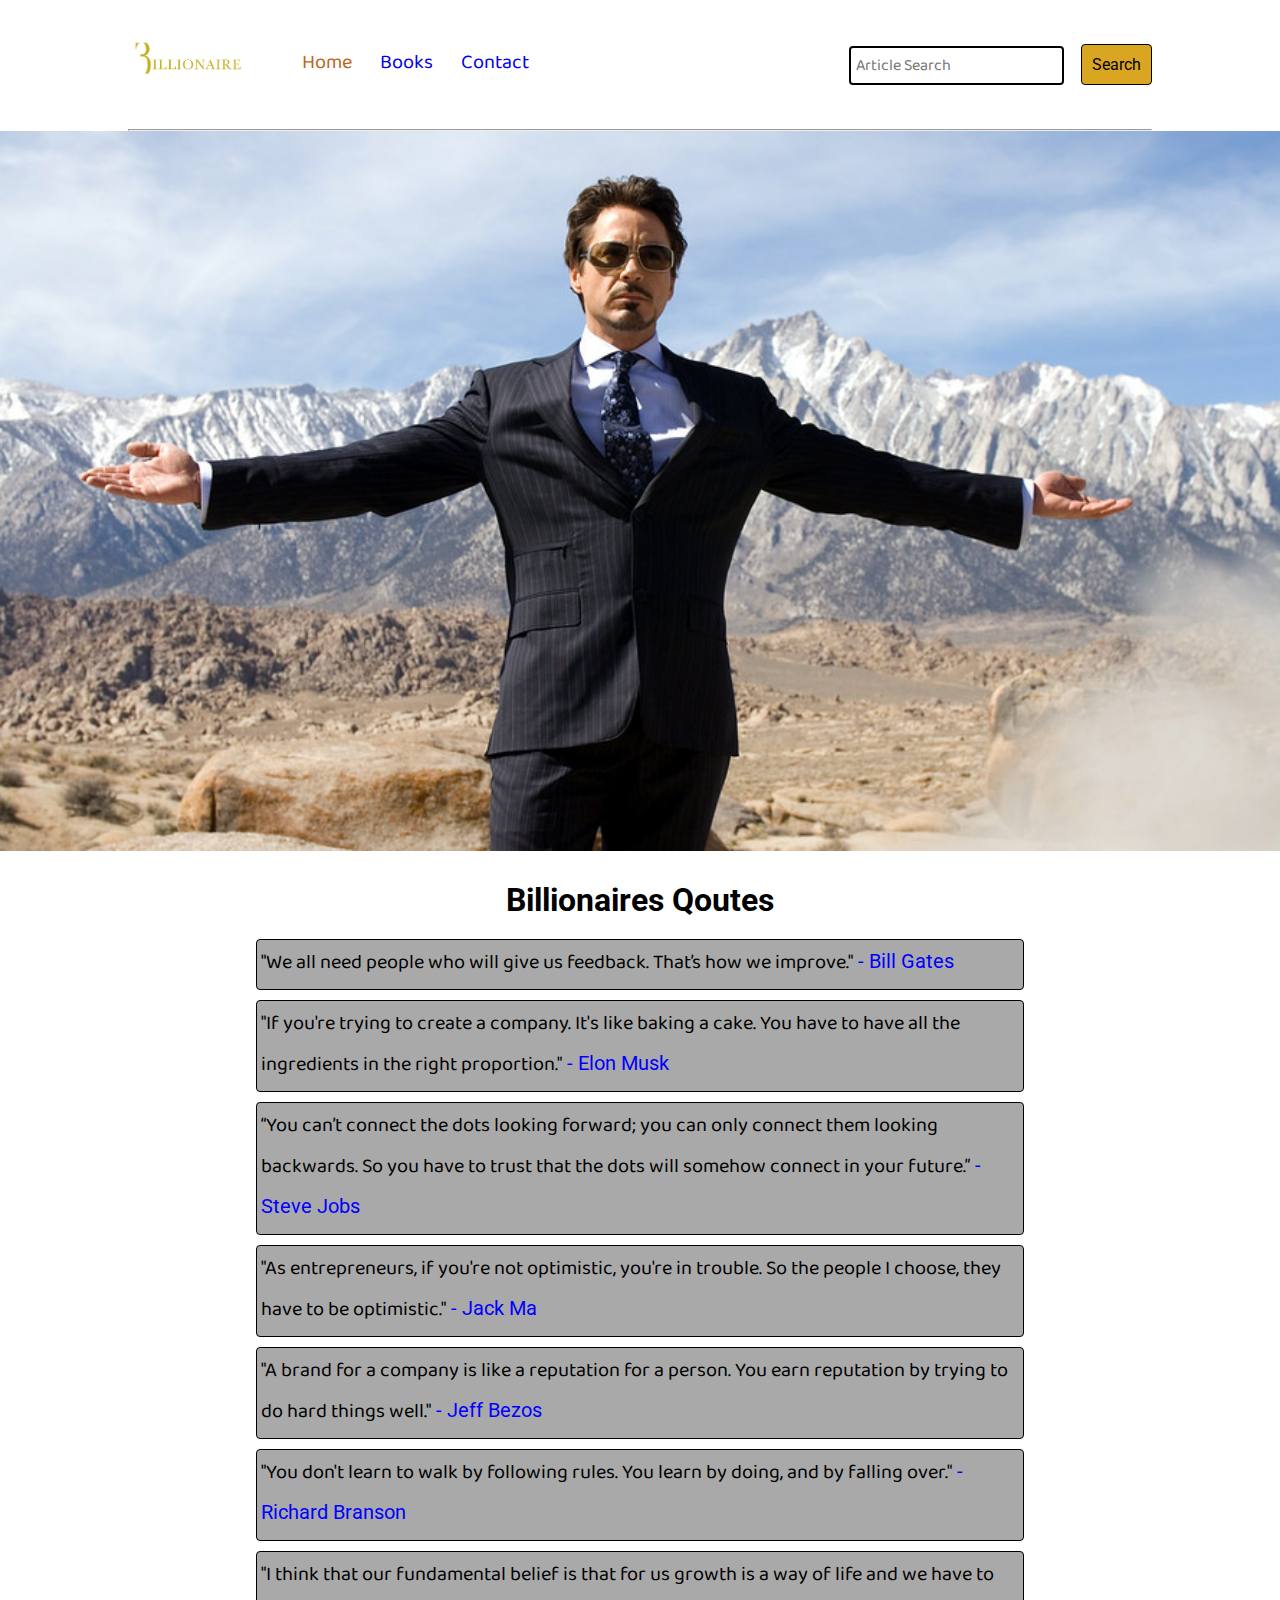
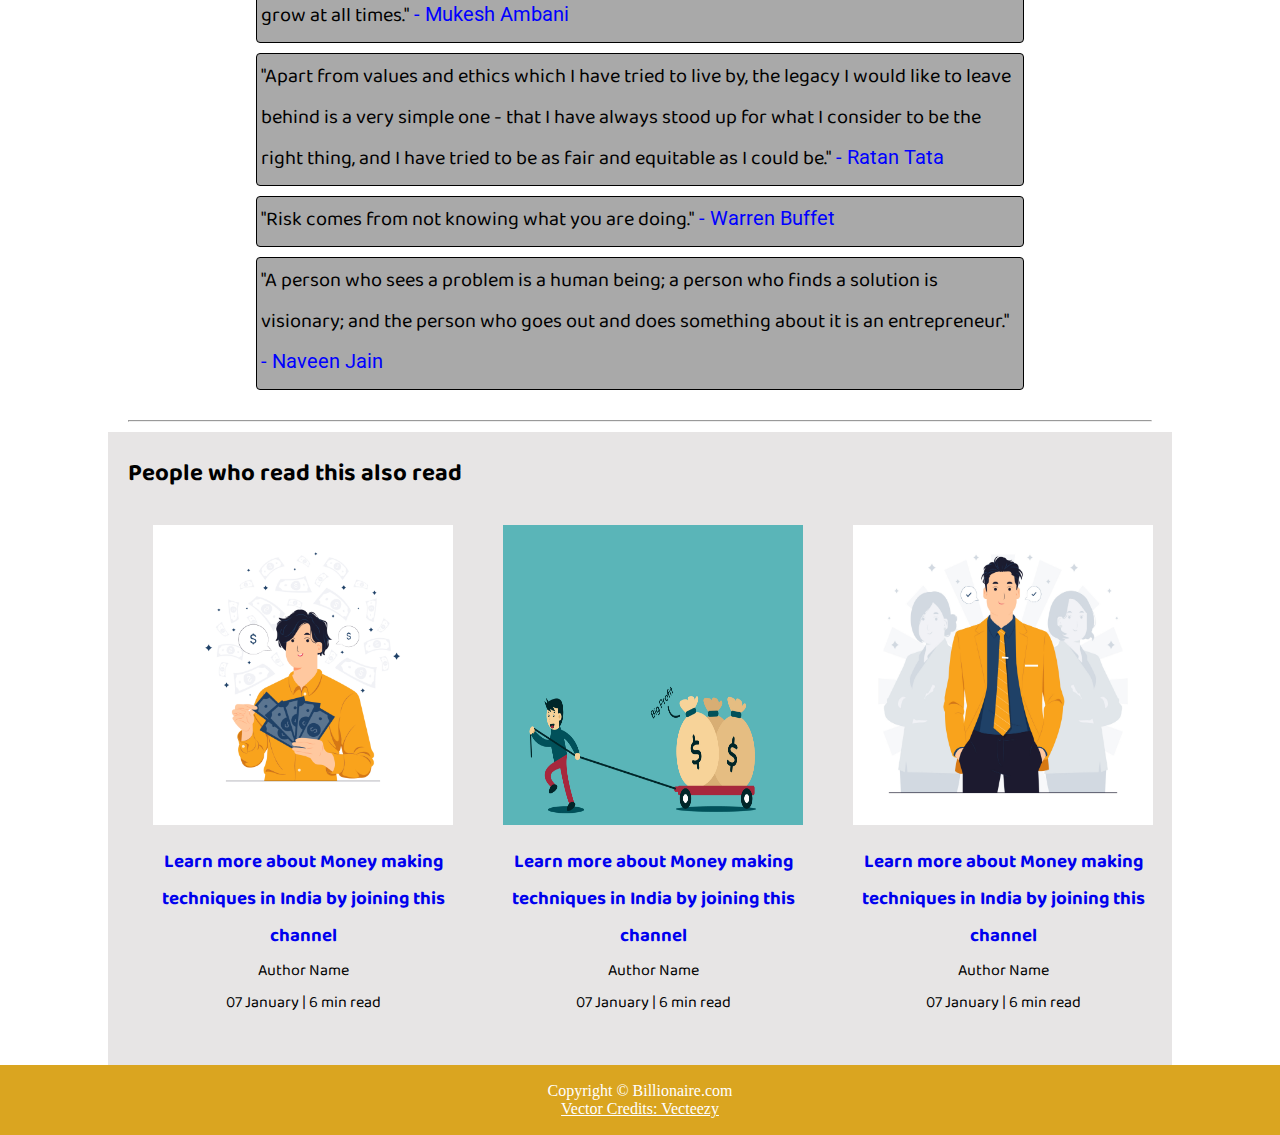
<file: index.html>
<!DOCTYPE html>
<html lang="en">
  <head>
    <meta charset="UTF-8" />
    <meta http-equiv="X-UA-Compatible" content="IE=edge" />
    <meta name="viewport" content="width=device-width, initial-scale=1.0" />
    <title>Billionaire</title>
    <link rel="stylesheet" href="css/util.css" />
    <link rel="stylesheet" href="css/style.css" /> 
    <link rel="stylesheet" href="css/mobile.css">
  </head>
  <body>
    <nav class="navigation max-width-1 m-auto">
      <div class="nav-left font1">
        <a href="index.html" target="_self">
          <span class="font2 short">
            <img src="img/billiondollar.png" width="120px" alt=""
          /></span>
        </a>
        <ul>
          <li><a class="active" href="index.html" target="_self">Home</a></li>
          <li><a href="recommended books.html" target="_self">Books</a></li>
          <li><a href="contact.html" target="_self">Contact</a></li>
        </ul>
      </div>
      <div class="nav-right font2">
        <form action="" method="get">
          <input
            class="form-input"
            type="text"
            name="query"
            placeholder="Article Search"
          />
          <button class="btn">Search</button>
        </form>
      </div>
    </nav>
    <div class="max-width-1 m-auto">
      <hr />
    </div>
    <div class="img-post">
      <img class="img-billion" src="img/billionaireimg.jpg" alt="" />
    </div>
    <div class="article max-width-2 m-auto">
      <h1 class="font2 center">Billionaires Qoutes</h1>
      <div class="content">
        <p class="font1 qoutes">
          "We all need people who will give us feedback. That’s how we
          improve."<span class="font2 short"> - Bill Gates</span>
        </p>
        <p class="font1 qoutes">
          "If you're trying to create a company. It's like baking a cake. You
          have to have all the ingredients in the right proportion."<span
            class="font2 short"
          >
            - Elon Musk</span
          >
        </p>
        <p class="font1 qoutes">
          “You can’t connect the dots looking forward; you can only connect them
          looking backwards. So you have to trust that the dots will somehow
          connect in your future.”<span class="font2 short"> - Steve Jobs</span>
        </p>
        <p class="font1 qoutes">
          "As entrepreneurs, if you're not optimistic, you're in trouble. So the
          people I choose, they have to be optimistic."<span
            class="font2 short"
          >
            - Jack Ma</span
          >
        </p>
        <p class="font1 qoutes">
          "A brand for a company is like a reputation for a person. You earn
          reputation by trying to do hard things well."<span
            class="font2 short"
          >
            - Jeff Bezos</span
          >
        </p>
        <p class="font1 qoutes">
          "You don't learn to walk by following rules. You learn by doing, and
          by falling over."<span class="font2 short"> - Richard Branson</span>
        </p>
        <p class="font1 qoutes">
          "I think that our fundamental belief is that for us growth is a way of
          life and we have to grow at all times."<span class="font2 short">
            - Mukesh Ambani</span
          >
        </p>
        <p class="font1 qoutes">
          "Apart from values and ethics which I have tried to live by, the
          legacy I would like to leave behind is a very simple one - that I have
          always stood up for what I consider to be the right thing, and I have
          tried to be as fair and equitable as I could be."<span
            class="font2 short"
          >
            - Ratan Tata</span
          >
        </p>
        <p class="font1 qoutes">
          "Risk comes from not knowing what you are doing."<span
            class="font2 short"
          >
            - Warren Buffet</span
          >
        </p>
        <p class="font1 qoutes">
          "A person who sees a problem is a human being; a person who finds a
          solution is visionary; and the person who goes out and does something
          about it is an entrepreneur."<span class="font2 short">
            - Naveen Jain</span
          >
        </p>
      </div>
    </div>
    <div class="max-width-1 m-auto"><hr /></div>
    <div class="home-articles max-width-1 m-auto font1">
      <h2>People who read this also read</h2>
      <div class="row"> 
         <div class="home-article more-post"> 
             <div class="home-article-img"> 
              <img src="img/vecteezy_smiling-confident-successful-rich-business-man-holding-money_.jpg" alt="" width="300" height="300">
             </div> 
             <div class="home-article-content center"> 
              <a href="/blogpost.html"><h3>Learn more about Money making techniques in India by joining this channel</h3></a>
                
              <div class="center">Author Name</div>
              <span>07 January | 6 min read</span>
             </div>
         </div> 
         <div class="home-article more-post"> 
          <div class="home-article-img"> 
           <img src="img/vecteezy_big-profit-illustration-vector-illustration-of-a-man_8870799.jpg" alt="" width="300" height="300">
          </div> 
          <div class="home-article-content center"> 
           <a href="/blogpost.html"><h3>Learn more about Money making techniques in India by joining this channel</h3></a>
             
           <div class="center">Author Name</div>
           <span>07 January | 6 min read</span>
          </div>
         </div> 
         <div class="home-article more-post"> 
          <div class="home-article-img"> 
           <img src="img/vecteezy_leadership-team-concept-illustration_11167914.jpg" alt="" width="300" height="300">
          </div> 
          <div class="home-article-content center"> 
           <a href="/blogpost.html"><h3>Learn more about Money making techniques in India by joining this channel</h3></a>
             
           <div class="center">Author Name</div>
           <span>07 January | 6 min read</span>
          </div>
         </div>
      </div>
       
    </div>
    <div class="footer max-width-3 m-auto"> 
      <p>Copyright &copy; Billionaire.com </p>
         <a href="https://www.vecteezy.com/free-vector/typewriter">Vector Credits: Vecteezy</a> 
    </div>
  </body>
</html>
</file>
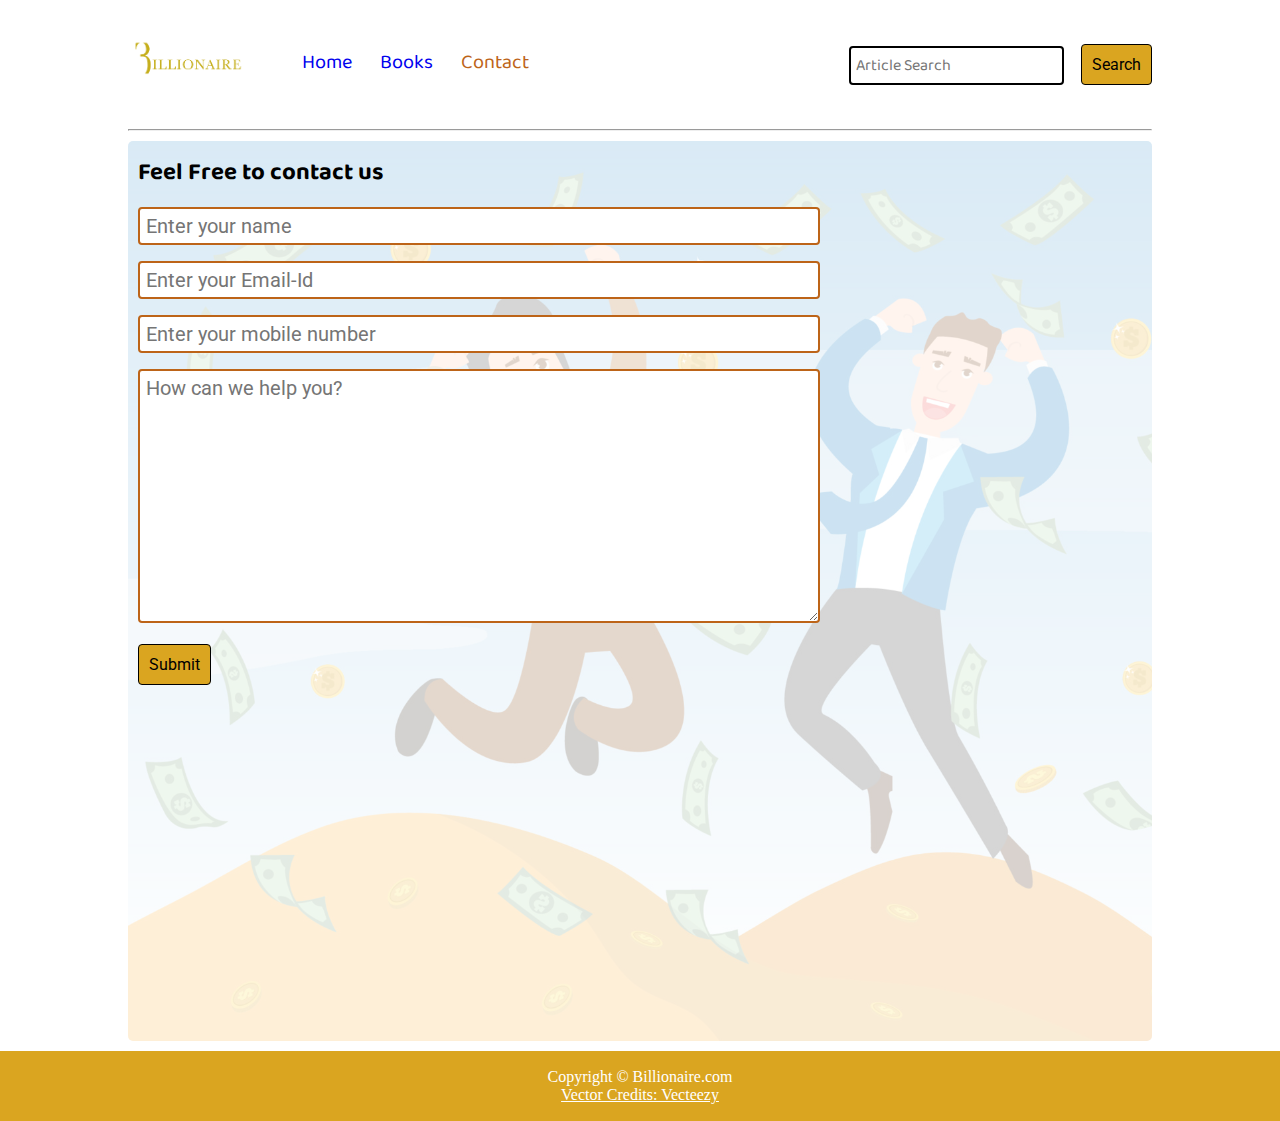
<file: contact.html>
<!DOCTYPE html>
<html lang="en">
  <head>
    <meta charset="UTF-8" />
    <meta http-equiv="X-UA-Compatible" content="IE=edge" />
    <meta name="viewport" content="width=device-width, initial-scale=1.0" />
    <title>Billionaire</title>
    <link rel="stylesheet" href="css/util.css" />
    <link rel="stylesheet" href="css/style.css" /> 
    <link rel="stylesheet" href="css/mobile.css"> 
    <link rel="stylesheet" href="css/contact.css">
  </head>
  <body>
    <nav class="navigation max-width-1 m-auto">
      <div class="nav-left font1">
        <a href="index.html" target="_self">
          <span class="font2 short">
            <img src="img/billiondollar.png" width="120px" alt=""
          /></span>
        </a>
        <ul>
          <li><a href="index.html" target="_self">Home</a></li>
          <li><a href="recommended books.html" target="_self">Books</a></li>
          <li><a class="active" href="contact.html" target="_self">Contact</a></li>
        </ul>
      </div>
      <div class="nav-right font2">
        <form action="" method="get">
          <input
            class="form-input"
            type="text"
            name="query"
            placeholder="Article Search"
          />
          <button class="btn">Search</button>
        </form>
      </div>
    </nav>  
    <div class="max-width-1 m-auto">
      <hr />
    </div>  
     
    <div class="contact-content max-width-1 m-auto font1"> 
      <div class="contact-content-2 max-width-1 m-auto"> 
        <h2>Feel Free to contact us</h2> 
        <div class="contact-form"> 
          <div class="form-box"> 
            <input type="text" placeholder="Enter your name">
          </div> 
          <div class="form-box"> 
            <input type="email" placeholder="Enter your Email-Id">
          </div> 
          <div class="form-box"> 
            <input type="number" placeholder="Enter your mobile number">
          </div> 
          <div class="form-box"> 
            <textarea id="" cols="30" rows="10" placeholder="How can we help you?"></textarea>
          </div> 
          <div class="form-box"> 
            <button class="btn" type="submit">Submit</button>
          </div>
        </div>
      </div>
    </div>
     
    
    <div class="footer max-width-3 m-auto"> 
      <p>Copyright &copy; Billionaire.com </p>
         <a href="https://www.vecteezy.com/free-vector/typewriter">Vector Credits: Vecteezy</a> 
    </div>
  </body>
</file>
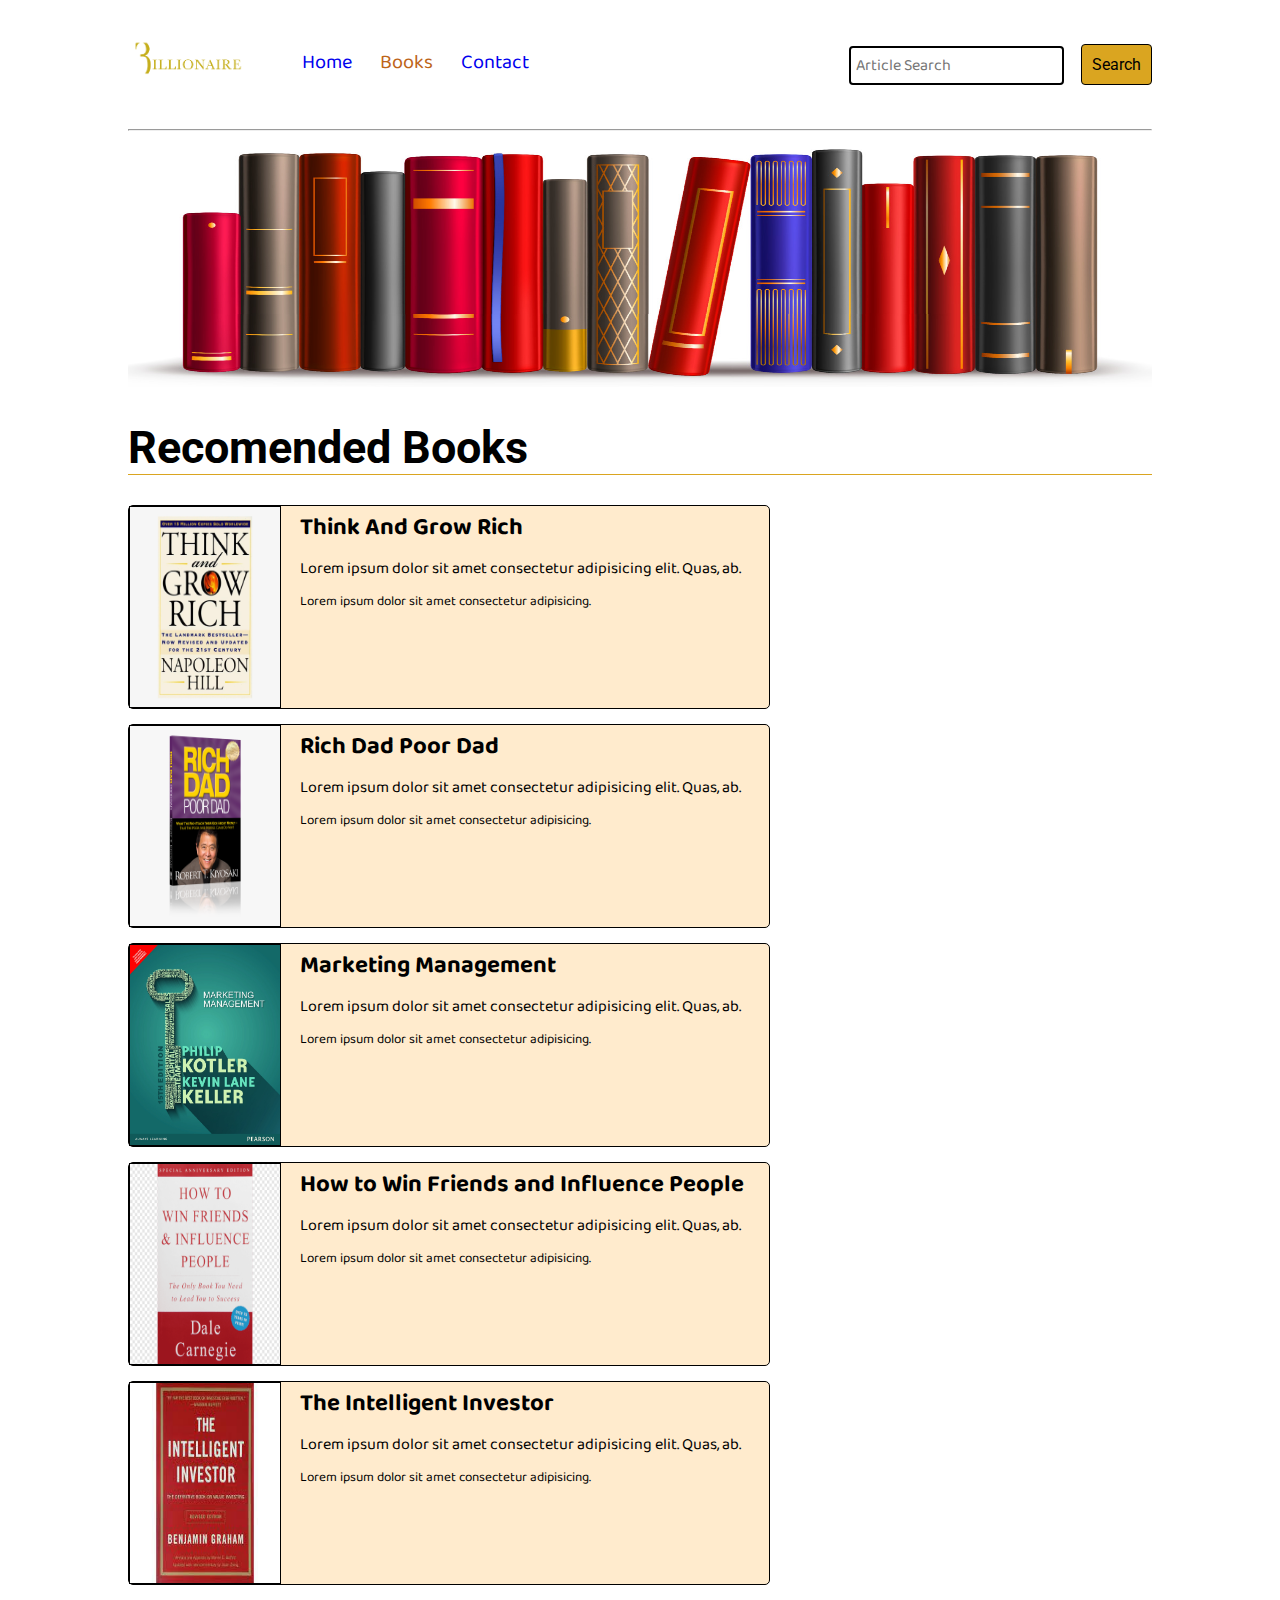
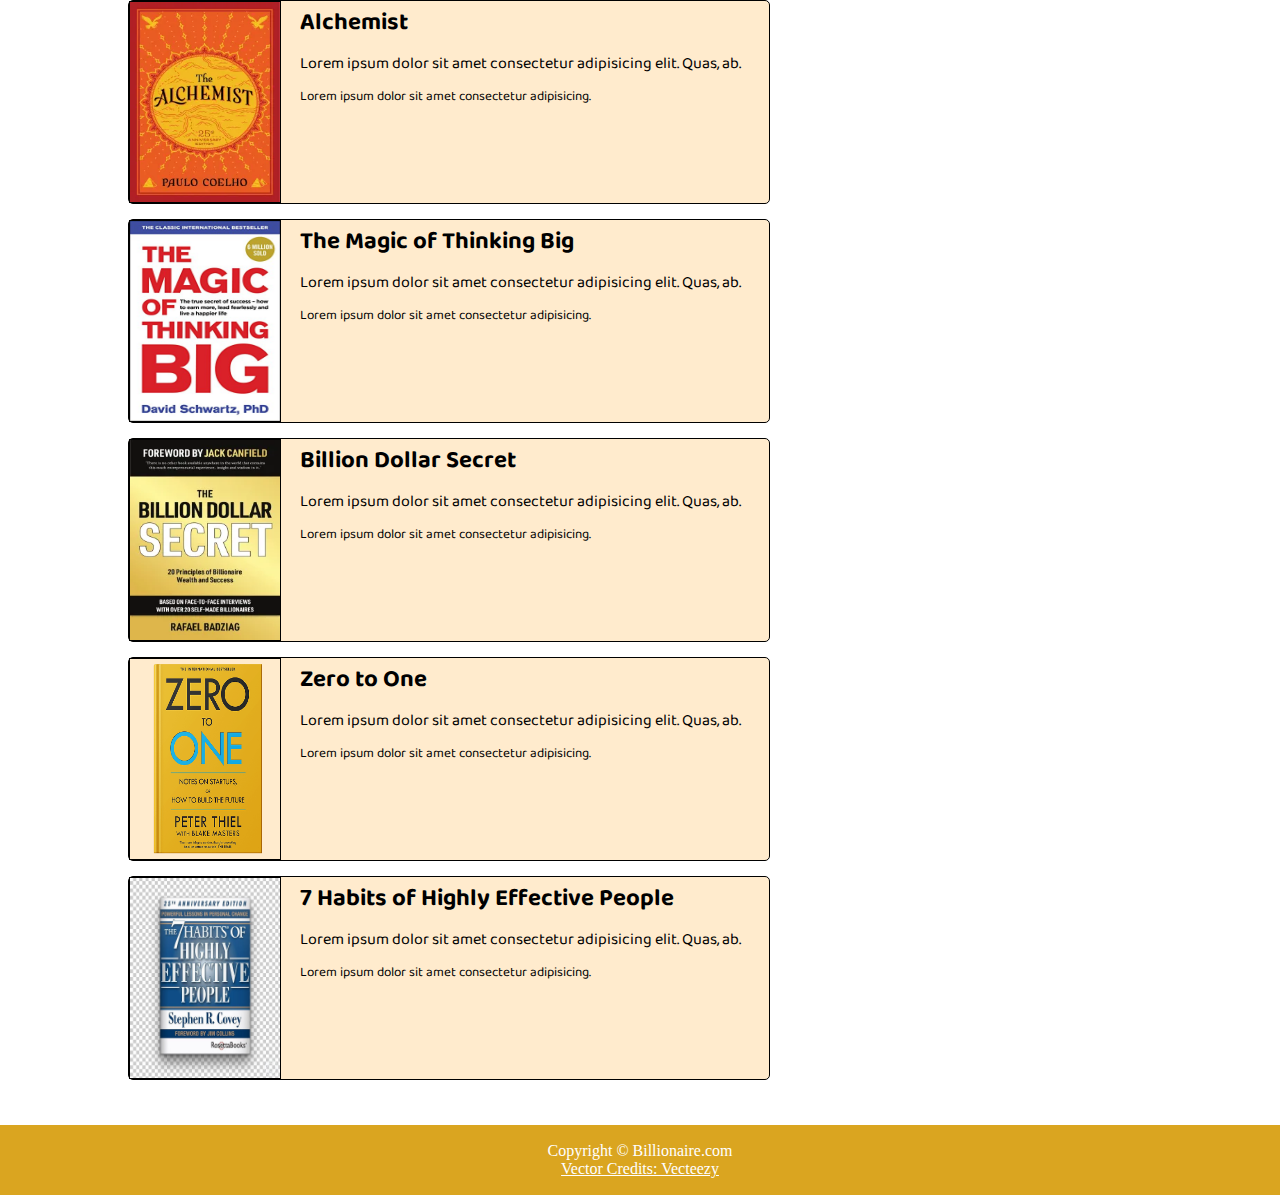
<file: recommended books.html>
<!DOCTYPE html>
<html lang="en">
  <head>
    <meta charset="UTF-8" />
    <meta http-equiv="X-UA-Compatible" content="IE=edge" />
    <meta name="viewport" content="width=device-width, initial-scale=1.0" />
    <title>Books</title>
    <link rel="stylesheet" href="css/util.css" />
    <link rel="stylesheet" href="css/style.css" /> 
    <link rel="stylesheet" href="css/mobile.css"> 
    <link rel="stylesheet" href="css/books.css"> 
  </head>
  <body>
    <nav class="navigation max-width-1 m-auto">
      <div class="nav-left font1">
        <a href="index.html" target="_self">
          <span class="font2 short">
            <img src="img/billiondollar.png" width="120px" alt=""
          /></span>
        </a>
        <ul>
          <li><a  href="index.html" target="_self">Home</a></li>
          <li><a class="active" href="recommended books.html" target="_self">Books</a></li>
          <li><a href="contact.html" target="_self">Contact</a></li>
        </ul>
      </div>
      <div class="nav-right font2">
        <form action="" method="get">
          <input
            class="form-input"
            type="text"
            name="query"
            placeholder="Article Search"
          />
          <button class="btn">Search</button>
        </form>
      </div>
    </nav>
    <div class="max-width-1 m-auto">
      <hr />
    </div>  
    <div class="max-width-1 m-auto"> 
        <img class="books-img" src="img/vecteezy_row-of-books-on-shelf-in-library-or-bookstore_14484865.jpg" alt="">
    </div>  
    <div class="books-content max-width-1 m-auto font1"> 
      <div class="books-heading"> 
      <h2 class="font2">Recomended Books</h2> 
      </div> 
      <div class="card"> 
        <div class="card-img"> 
          <img src="img/thinkandgrowrich.png" class="" width="150vw" height="200vh" alt="">
        </div> 
        <div class="card-text"> 
          <h2>Think And Grow Rich</h2> 
          <p>Lorem ipsum dolor sit amet consectetur adipisicing elit. Quas, ab.</p> 
          <p><small>Lorem ipsum dolor sit amet consectetur adipisicing.</small></p>
        </div>
      </div>  
      <div class="card"> 
        <div class="card-img"> 
          <img src="img/richdad2.png" class="" width="150vw" height="200vh" alt="">
        </div> 
        <div class="card-text"> 
          <h2>Rich Dad Poor Dad</h2> 
          <p>Lorem ipsum dolor sit amet consectetur adipisicing elit. Quas, ab.</p> 
          <p><small>Lorem ipsum dolor sit amet consectetur adipisicing.</small></p>
        </div>
      </div>  
      <div class="card"> 
        <div class="card-img"> 
          <img src="img/marketingmanagement.jpg" class="" width="150vw" height="200vh" alt="">
        </div> 
        <div class="card-text"> 
          <h2>Marketing Management</h2> 
          <p>Lorem ipsum dolor sit amet consectetur adipisicing elit. Quas, ab.</p> 
          <p><small>Lorem ipsum dolor sit amet consectetur adipisicing.</small></p>
        </div>
      </div>  
      <div class="card"> 
        <div class="card-img"> 
          <img src="img/how to win friends.png" class="" width="150vw" height="200vh" alt="">
        </div> 
        <div class="card-text"> 
          <h2>How to Win Friends and Influence People</h2> 
          <p>Lorem ipsum dolor sit amet consectetur adipisicing elit. Quas, ab.</p> 
          <p><small>Lorem ipsum dolor sit amet consectetur adipisicing.</small></p>
        </div>
      </div>  
      <div class="card"> 
        <div class="card-img"> 
          <img src="img/the intelligent investor.jpeg" class="" width="150vw" height="200vh" alt="">
        </div> 
        <div class="card-text"> 
          <h2>The Intelligent Investor</h2> 
          <p>Lorem ipsum dolor sit amet consectetur adipisicing elit. Quas, ab.</p> 
          <p><small>Lorem ipsum dolor sit amet consectetur adipisicing.</small></p>
        </div>
      </div>  
      <div class="card"> 
        <div class="card-img"> 
          <img src="img/alchemist.webp" class="" width="150vw" height="200vh" alt="">
        </div> 
        <div class="card-text"> 
          <h2>Alchemist</h2> 
          <p>Lorem ipsum dolor sit amet consectetur adipisicing elit. Quas, ab.</p> 
          <p><small>Lorem ipsum dolor sit amet consectetur adipisicing.</small></p>
        </div>
      </div>  
      <div class="card"> 
        <div class="card-img"> 
          <img src="img/the magic of thinking big.jpg" class="" width="150vw" height="200vh" alt="">
        </div> 
        <div class="card-text"> 
          <h2>The Magic of Thinking Big</h2> 
          <p>Lorem ipsum dolor sit amet consectetur adipisicing elit. Quas, ab.</p> 
          <p><small>Lorem ipsum dolor sit amet consectetur adipisicing.</small></p>
        </div>
      </div>  
      <div class="card"> 
        <div class="card-img"> 
          <img src="img/billiondollarsecret.webp" class="" width="150vw" height="200vh" alt="">
        </div> 
        <div class="card-text"> 
          <h2>Billion Dollar Secret</h2> 
          <p>Lorem ipsum dolor sit amet consectetur adipisicing elit. Quas, ab.</p> 
          <p><small>Lorem ipsum dolor sit amet consectetur adipisicing.</small></p>
        </div>
      </div>  
      <div class="card"> 
        <div class="card-img"> 
          <img src="img/zerotoone.png" class="" width="150vw" height="200vh" alt="">
        </div> 
        <div class="card-text"> 
          <h2>Zero to One</h2> 
          <p>Lorem ipsum dolor sit amet consectetur adipisicing elit. Quas, ab.</p> 
          <p><small>Lorem ipsum dolor sit amet consectetur adipisicing.</small></p>
        </div>
      </div>  
      <div class="card"> 
        <div class="card-img"> 
          <img src="img/7habits.jpg" class="" width="150vw" height="200vh" alt="">
        </div> 
        <div class="card-text"> 
          <h2>7 Habits of Highly Effective People</h2> 
          <p>Lorem ipsum dolor sit amet consectetur adipisicing elit. Quas, ab.</p> 
          <p><small>Lorem ipsum dolor sit amet consectetur adipisicing.</small></p>
        </div>
      </div>  
       
        
      
    </div> 
    <div class="footer max-width-3 m-auto"> 
        <p>Copyright &copy; Billionaire.com </p>
           <a href="https://www.vecteezy.com/free-vector/typewriter">Vector Credits: Vecteezy</a> 
    </div> 
  </body> 
</html>
</file>
<file: css/util.css>
@import url("https://fonts.googleapis.com/css2?family=Roboto&display=swap");
@import url("https://fonts.googleapis.com/css2?family=Baloo+Bhaina+2:wght@500&display=swap");
:root { 
  --main-bg-color: #bd6418;
  --font1: "Baloo Bhaina 2", cursive;
  --font2: "Roboto", sans-serif;
} 
 
.center{ 
    text-align: center;
} 
 
.font1{ 
    font-family: var(--font1);
} 
 
.font2{ 
    font-family: var(--font2);
} 

.max-width-1{ 
    max-width: 80vw;
} 
 
.max-width-2{ 
    max-width: 60vw;
} 
 
.max-width-3{ 
    max-width: 100vw;
} 
 
.form-input{ 
    padding: 10px; 
    margin: 0 5px;  
    border: 1px solid black;
    border-radius: 4px; 
    font-family: var(--font1); 
    font-size: 16px; 
    
}  
 
.mx-1{
    margin-left: 23px;
    margin-right: 23px;
}
  
.my-2{
    margin-top: 32px;
    margin-bottom: 32px;
}
 
.btn{ 
    padding: 10px; 
    margin: 0; 
    background-color: goldenrod; 
    border: 1px solid black; 
    border-radius: 4px; 
    font-size: 16px; 
    font-family: var(--font2); 
} 
.btn:hover{ 
    cursor: pointer;
}  
 
.form-input {
    padding: 0px 5px;
    padding-top: 3px;
    font-size: 16px;
    border: 2px solid black;
    border-radius: 4px;
    margin: 0 13px;
    font-family: var(--font1);
  }
 
.form-box input,textarea{ 
    width: 52vw; 
    padding: 5px 6px; 
    font-family: var(--font2);
    font-size: 20px;
    margin-top: 8px; 
    margin-bottom: 8px;
    border: 2px solid #bd6418; 
    border-radius: 4px;
}
 
.m-auto{ 
    margin: auto;
} 
 
.active{ 
    color: #bd6418; 
} 
 
.bg{ 
    background-color: #bd6418;
} 
 
.card{ 
    display: flex; 
    flex-direction: row; 
    background-color: blanchedalmond; 
    max-width: 50vw;  
    margin-top: 15px; 
    margin-bottom: 15px; 
    border: 1px solid black; 
    border-radius: 5px; 

}  
.card-img{ 
    display: flex;  
    border: 1px solid black; 
}
.card-text{ 
    display: flex; 
    flex-direction: column; 
    padding: 0 19px;
}
</file>
<file: css/style.css>
*{ 
    margin: 0; 
    padding: 0;
}  
 
.navigation{ 
    /* background-color: orangered;  */
    /* height: 100px;   */
    display: flex; 
    justify-content: space-between; 
    align-items: center; 
    padding: 40px 0;
}  
 
.nav-left{ 
    display: flex;  
} 
 
.nav-left ul { 
    display: flex; 
    align-items: center;  
    margin: 0 40px; 
}  
 
.nav-left ul li{ 
    list-style: none;
    margin: 0 14px; 
    font-size: 20px;  
}  
 
.nav-left ul li a{ 
    text-decoration: none; 
}
 
.nav-left ul li a:hover{ 
    cursor: pointer; 
    color: chocolate;
}
 
.img-post{ 
    display: flex; 
    justify-content: center; 
} 

.img-billion{  
    background-size: cover;
    width: 100%; 
    height: 80vh;
}
 
.article{ 
    /* background-color: aqua;  */
    /* height: 200px;  */
    margin-top: 30px; 
    margin-bottom: 30px; 
} 
 
.qoutes{ 
    background-color: darkgray; 
    margin-top: 10px; 
    padding: 4px; 
    border: 1px solid black; 
    border-radius: 4px;
} 
 
.short{ 
    color: blue;
}
 
.content{  
    margin-top: 20px;
    font-size: 20px;
} 
 

 
.home-articles{ 
    background-color: rgb(231, 229, 229); 
    padding: 20px;  
    margin-top: 10px;
}
 
.row{ 
    display: flex; 
    flex-direction: row;
}
 
.home-article{ 
    display: flex; 
    flex-direction: column; 
    margin: 25px;
} 
 
.home-article-img{ 
    display: flex; 
    justify-content: center; 
    margin-bottom: 20px;
} 
.home-article-content{ 
    align-self: center; 
}
.home-article-content a{ 
    text-decoration: none;
} 
 
.footer{ 
  background-color: goldenrod;  
  height: 70px;
  display: flex;
  align-items: center;
  justify-content: center;
  color: white;
  flex-direction: column; 
} 
.footer a{ 
    color: white;
}
</file>
<file: css/mobile.css>
@media screen and (max-width: 1200px) { 
    .navigation{  
        flex-direction: column; 
        margin-bottom: 20px;
    } 
     
    .nav-left {
        flex-direction: column;
        text-align: center; 
        margin-bottom: 10px;
      } 
      .nav-left ul li{ 
        font-size: 20px;
      } 
      .row{ 
        flex-direction: column;
      } 
      .img-billion{ 
        height: 40vh;
      } 
      .article{ 
        margin-top: 20px; 
      } 
      .qoutes{ 
        margin-top: 20px;
      }  
      .card{ 
        flex-direction: column;  
        justify-content: center; 
        align-items: center; 
        margin: auto; 
        text-align: center; 
        padding-top: 10px; 
        max-width: 70vw; 
        margin-top: 18px;
      }
}
</file>
<file: css/contact.css>
.contact-content{ 
    height: 100vh; 
    margin-top: 10px; 
    margin-bottom: 10px; 
    position: relative; 
    overflow: hidden; 
}  
 
.contact-content::after{ 
    content: ""; 
    background-image: url("../img/vecteezy_successful-business-people-compare-like-being-on-a-pile-of_5610704.jpg"); 
    background-size: cover; 
    background-repeat: no-repeat; 
    width: 100%; 
    height: inherit; 
    position: absolute; 
    top: 0;  
    opacity: 0.20; 
    border-radius: 5px;
    z-index: -1;
}

 
.contact-content-2{ 
    margin: 0; 
    padding: 10px;
} 
 
.contact-form{ 
    padding: 0; 
    margin: 0;
}
</file>
<file: css/books.css>
.books-img{ 
    height: 20vw; 
    width: 80vw;
} 
 
.books-content{ 
    padding: 30px;
} 
 
.heading{ 
    font-size: 40px;
} 
 
.line{ 
    margin-top: 0;
} 
.books-heading{ 
    font-size: 30px;  
    padding: 0;
    border: 1px solid goldenrod; 
    border-top: 0; 
    border-right: 0; 
    border-left: 0; 
    margin-bottom: 30px; 
}
</file>
